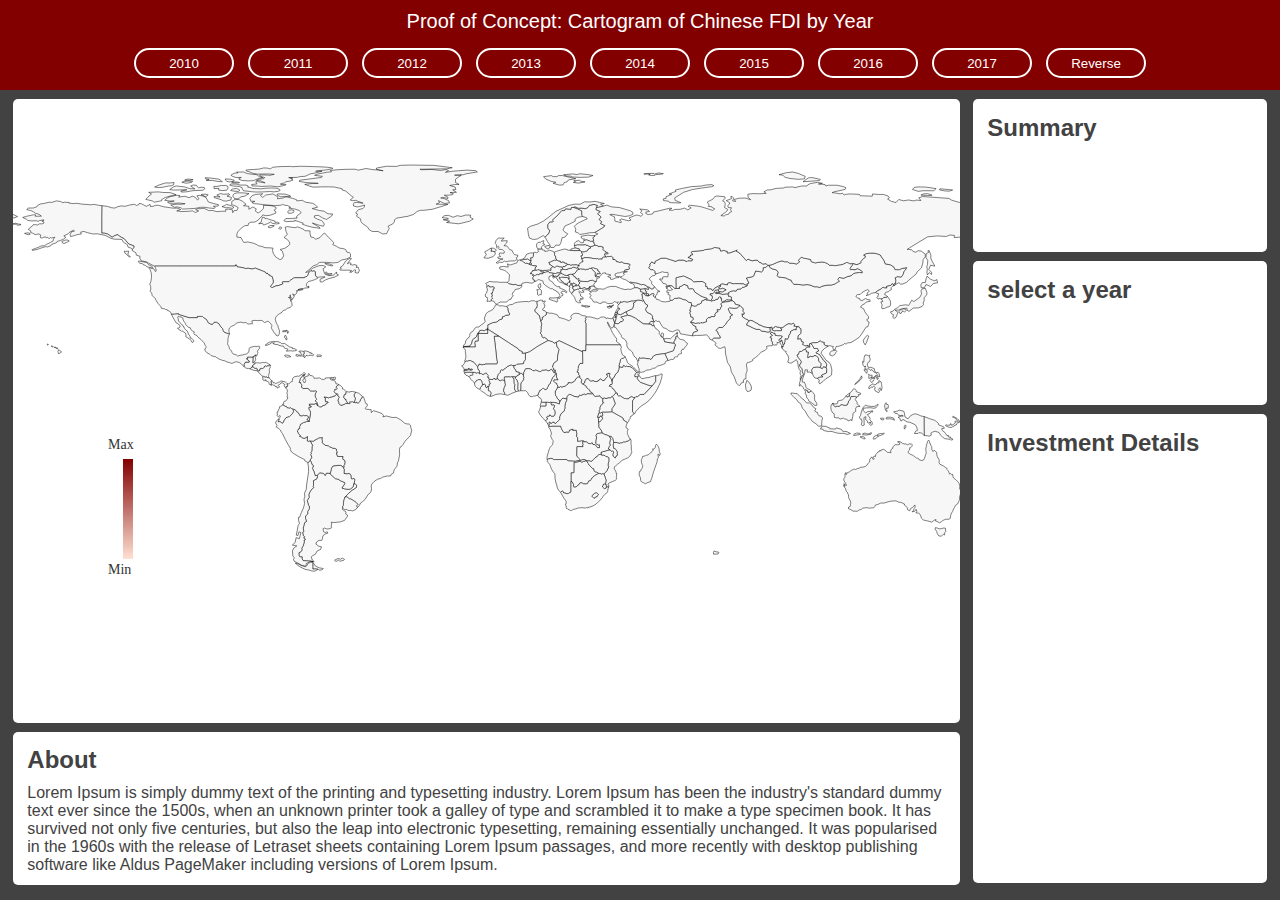
<file: projects/FDI/index.html>
<!DOCTYPE html>
<html>

<head>
  <meta charset="UTF-8">
  <title>Chinese Foreign Investments</title>
   <link rel="stylesheet" type="text/css" href="main.css">
  <style>

  	.country{
  		stroke: black;
  		stroke-width: .5px;
  	}
    .country:hover{
        stroke: #FFFF00;
    }

    .legendText{
        font-size: 14px;
        fill: #333333;
    }

    .country-boundary-inner {
        fill: none;
        stroke: #fff;
        stroke-dasharray: 2,2;
        stroke-linejoin: round;
    }

    .country-boundary-outer {
        fill: none;
        stroke: #efefef;
        stroke-linejoin: round;
    }
    </style>
</head>

<body>
    <div id = "head">
        <div id ="intro">Proof of Concept: Cartogram of Chinese FDI by Year</div>
        <div id = "year">
            <button class = "yearUI" id="2010">2010</button>
            <button class = "yearUI" id="2011">2011</button>
            <button class = "yearUI" id="2012">2012</button>
            <button class = "yearUI" id="2013">2013</button>
            <button class = "yearUI" id="2014">2014</button>
            <button class = "yearUI" id="2015">2015</button>
            <button class = "yearUI" id="2016">2016</button>
            <button class = "yearUI" id="2017">2017</button>
            <button id="reverse">Reverse</button>

        </div>
    </div>

    <div id="container">
        <svg id = "fdi_map"></svg>
        <div id = "about_card" class ="card">
        <h2>About</h2><p>
        Lorem Ipsum is simply dummy text of the printing and typesetting industry. Lorem Ipsum has been the industry's standard dummy text ever since the 1500s, when an unknown printer took a galley of type and scrambled it to make a type specimen book. It has survived not only five centuries, but also the leap into electronic typesetting, remaining essentially unchanged. It was popularised in the 1960s with the release of Letraset sheets containing Lorem Ipsum passages, and more recently with desktop publishing software like Aldus PageMaker including versions of Lorem Ipsum.</p>
        </div>
   </div>
        <div id = "details">
        <div id = "summary_card" class = "card"><h2>Summary</h2> <p id = "summary_text"></p></div>
        <div id = "country_card" class = "card"> 
            <h2 id = "current_year">select a year</h2>
            <h2 id = "country_name"> </h2>
        </div>
        <div id = "invest_card" class = "card">
            <h2>Investment Details</h2>
            <svg id= "pie_chart"></svg>
            <p id = "detail_text"></p>
        </div>
    </div>


<script src="lib/d3.v2.min.js" charset="utf-8"></script>
<script src="lib/topojson.js"></script>
<script src="lib/queue.js"></script>
<script src="lib/cartogram.js"></script>


<script>
    var Default_Color = "#f7f7f7";

    var sizeIsPercent = false;

    var zoom = d3.behavior.zoom()
    .translate([0, 0])
    .scale(1)
    .scaleExtent([1, 8])
    .on("zoom", redraw);

    var distort = d3.select("#distort"),
    pieChart = d3.select("#pie_chart"),
    svg = d3.select("#fdi_map").call(zoom),
    proj = d3.geo.equirectangular().scale(1050),
    path = d3.geo.path()
        .projection(proj),
    countries = svg.append("g")
        .attr("id", "countries")
        .attr("transform", "translate(20, 60)")
        .selectAll("path"),
    carto = d3.cartogram()
        .projection(proj)
        .properties(function(d) {
            return d.properties; 
        }),
    mapData = d3.map(),
    yearlyFDI = d3.map(),
    sectorFDI = d3.map(),
    countrySector = d3.map(),
    geometries,
    topology,
    investScale,
    avgAmount,
    currentCountry = d3.select("#country_name"),
    currentYear = d3.select("#current_year"),
    detailText = d3.select('#detail_text'),
    summaryText = d3.select('#summary_text'),
    maxAmount = 0,
    minAmount = Infinity,
    year = 2016,
    color = d3.scale.linear(),
     t = proj.translate(),
     s = proj.scale();


json();
getTotalFDIs();
addColorLegend();


function redraw() {
    var centX = parseInt(svg.style("width")) / 2;
    var centY = parseInt(svg.style("height")) / 2;
    countries.attr("transform", "translate(" + d3.event.translate + ")scale(" + d3.event.scale + ")");
}

function ready() {
	carto.iterations(6);
    carto.value(function(d) {
        var country = d.properties.name;
        var amount;
        if(sizeIsPercent){
            amount = parseFloat(mapData[country]) / (yearlyFDI[country+year]);
            if(amount == undefined || isNaN(amount) || amount == Infinity) {return 1;}
        } else {
            amount = mapData[d.properties.name]; 
            if(yearlyFDI[country+year] == undefined || isNaN(mapData[country])) {return 1}
        }
        return investScale(amount);
    })

    countries.attr("fill", function(d) {
        var country = d.properties.name;
        var code = d.properties.code;
        var amount;
        if(sizeIsPercent){
            amount = mapData[d.properties.name]; 
            if(yearlyFDI[country+year] == undefined || isNaN(mapData[country])) {return Default_Color;}
        } else {
            amount = parseFloat(mapData[country]) / (yearlyFDI[country+year]);
            if(amount == undefined || isNaN(amount) || amount == Infinity) {return Default_Color;}
        }

        return color(Number(amount)); 
    });

    countries.data(carto(topology, geometries).features);
    countries.transition()
        .attr("d", carto.path);
	currentYear.html(year);

}

function do_normal() {
	var features = carto.features(topology, geometries);
	countries.data(features)
    	.transition()
        .duration(750)
        .attr("d", path);
}


/*--------------------------------------------------------------------- */

d3.selectAll(".yearUI")
	.on("click", function() {
		var currYearButton = d3.select(".currYear");
		if(currYearButton != undefined){ currYearButton.classed("currYear", false);}
		this.className = "currYear";
		updateYear(this.id, false);
        
	})

d3.select("#reverse")
    .on("click", function() {
        sizeIsPercent = !sizeIsPercent;
        var update = sizeIsPercent ? "Size is %" : "Size is $";
        d3.select(this).text(update);
        updateYear(year, true);
    })

function getTotalFDIs(){
	d3.csv("data/world_gdp.csv", function(data) {
		data.forEach(function (gdp){
			for(var i = 2010; i < 2017; i++){
				var tempYear = i.toString();
				if(yearlyFDI[gdp["Country Name"] + tempYear] == undefined){
					yearlyFDI[gdp["Country Name"] + tempYear] = parseInt(Number(gdp[i.toString()]) / 1000000) || 0
				} else {
					yearlyFDI[gdp["Country Name"] + tempYear] += parseInt(Number(gdp[i.toString()]) / 1000000) || 0
				}
			}
		})
	});
}


function json() {
    d3.json("data/world.json", function(data) {
        topology = data
        geometries = topology.objects.countries.geometries.filter(function(g){
            return g.properties.name != "Antarctica";
          });
        var features = carto.features(topology, geometries)
        countries = countries
            .data(features)
            .enter()
            .append("path")
            .attr("class", "country")
            .attr("id", function(d){return d.properties.name;})
            .attr("fill", Default_Color)
            .attr("d", path)
            .on("mouseover", function(d){
            	var amount = (mapData[d.properties.name] || 0);
            	if(amount < 1000) {	amount = amount + " million";} 
                    else { amount = amount / 1000.0 + " billion";}        	

            	var country = d.properties.name;
            	var percent = mapData[country] / (yearlyFDI[country+year]);
            	//console.log(d.properties.name +" percent: " +mapData[country] + " / " + yearlyFDI[country+year] + " = " + percent);
            	percent *= 100;
            	percent = Math.round(100 * percent) / 100;
            	var percent_string = "";
            	if(!isNaN(percent)){ percent_string = " (" + percent + "%)";}
            	currentCountry.html(d.properties.name + ": <br> $" + amount + "<br>" +percent_string);
                updatePieChart(countrySector, geoNames.get(d.Country) || d.properties.name);
                detailText.html(sectorFDI[country]);

            })
            .on("mouseout", function(d){
                currentCountry.html("");
                detailText.html("");
            });
    })
}

var geoNames = d3.map();
geoNames.set("USA", "United States");
geoNames.set("UAE", "United Arab Emirates");
geoNames.set("Russian Federation", "Russia");
geoNames.set("Democratic Republic of the Congo", "Dem. Rep. Congo");
geoNames.set("Equatorial Guinea", "Eq. Guinea");
geoNames.set("Trinidad-Tobago", "Trinidad and Tobago");
geoNames.set("Czech Republic", "Czech Rep.");
geoNames.set("Bosnia", "Bosnia and Herz.");
geoNames.set("South Sudan", "S. Sudan");
geoNames.set("Ivory Coast", "C?te d'Ivoire");

function csv(callback) {
	maxAmount = 0;
    minAmount = Infinity;

    var maxCurrFDI = 0;
    var minCurrFDI = Infinity;
    var totalFDI = 0;
    var country_count = 0;
    var minCountry, maxCountry;
    var minPerCountry, maxPerCountry;

    d3.csv("data/chinese_investment.csv", function(data) {
        data.forEach(function (d){
        	var country = geoNames.get(d.Country) || d.Country;
            if(parseInt(d.Year) != year){ return }
    		country_count++;
            var dollars = d['Quantity in Millions']; 
            //Remove the $ sign and convert to int
            var int_amount = parseInt(dollars.substring(1, dollars.length - 1).replace(/,/g, ''));
            var update_amount = int_amount;
            if(mapData[country] != null) { 
            	update_amount += mapData[country];
            	totalFDI += update_amount;
            }
            mapData[country] = update_amount;
            if(update_amount > maxAmount){maxAmount = update_amount; maxCountry = country;}
            if(update_amount < minAmount){minAmount = update_amount; minCountry = country;}

            aggregateSectors(country, d.Sector, int_amount,countrySector);
        });

        constructDetailsStr(countrySector, sectorFDI);

        data.forEach(function(d){
        	var country = geoNames.get(d.Country) || d.Country;
        	if(yearlyFDI[country+year] != undefined && yearlyFDI[country+year] > 0){
            	var FDI_percent = mapData[country] / (yearlyFDI[country+year]);
            	if(FDI_percent > maxCurrFDI) {maxCurrFDI = FDI_percent; maxPerCountry = country;}
        		if(FDI_percent < minCurrFDI) {minCurrFDI = FDI_percent; minPerCountry = country;}
            }

        });
        avgAmount = totalFDI/ Object.keys(mapData).length;
        
        var invest_text = "Dollar Amounts: <b>$" + moneyToString(minAmount) + "</b> (Multiple) " + "to <b>$" + moneyToString(maxAmount) + "</b> (" + maxCountry + ")";
        var fdi_text = "FDI Range: <b>" + decimalToPercent(minCurrFDI) + "</b> ("+minPerCountry+") to <b>" + decimalToPercent(maxCurrFDI) + "</b> ("+maxPerCountry+")";
        summaryText.html(invest_text + "<br><br>" + fdi_text);
        
        investScale = d3.scale.linear();
        if(sizeIsPercent){
            color.domain([minAmount, 5000,maxAmount])
            .range(["#fee0d2","#cb181d","#820000"]); 

            investScale.domain([minCurrFDI, maxCurrFDI])
            .range([1, 500]);
        } else {
            color.domain([0, 0.01, .1, maxCurrFDI])
            .range(["#fee0d2","#ff7c7c","#cb181d","#820000"]);

            investScale.domain([minAmount, maxAmount])
            .range([1, 750]);
        }


        var maxLegend = sizeIsPercent ? moneyToString(maxAmount) : decimalToPercent(maxCurrFDI);
        var minLegend = sizeIsPercent ? moneyToString(minAmount) : decimalToPercent(minCurrFDI);

        d3.select("#maxLegend").html(maxLegend);
        d3.select("#minLegend").html(minLegend);  
        callback()

    });

}





/*-------------------------Helpers----------------------------------*/

var pieColor = d3.scale.linear()
        .domain([0, 1.57, 6.283])
        .range(["#ffeda0","#feb24c","#820000"])

function updatePieChart(countrySector, countryName){
    var width = parseInt(pieChart.style("width"));
    var height = parseInt(pieChart.style("height"));
    pieChart.html("");
    var arc = d3.svg.arc()
        .outerRadius(height / 3)
        .innerRadius(0);

    var labelArc = d3.svg.arc()
        .outerRadius(1000)
        .innerRadius(500);

    var labelr = 90;

    var pie = d3.layout.pie()
        .sort(null)
        .value(function(d) {return countrySector[d]});

    var pies = pieChart
        .attr("width", "100%")
        .attr("height", "" + 200 + "px")
        .append("g")
        .attr("transform", "translate(" + (width/2) +", " + (height/2) +")");
    var g = pies.selectAll(".arc")
        .data(pie(Object.keys(countrySector).filter(country => country.split('-')[0] == countryName)))
        .enter().append("g").attr("class", "arc");

    g.append("path")
        .attr("d", arc)
        .style("fill", function(d){ var deltaRad = d.endAngle - d.startAngle; return pieColor(deltaRad);});
    g.append("text")
        .attr("transform", function(d) { 
            var c = arc.centroid(d),
            x = c[0],
            y = c[1],
            // pythagorean theorem for hypotenuse
            h = Math.sqrt(x*x + y*y);
            return "translate(" + (x/h * labelr) +  ',' +  (y/h * labelr) +  ")"; 
            //return "translate(" + labelArc.centroid(d) + ")";
        })
        .text(function(d) { return d.data.split("-")[1];})
        .style("fill", "#424242")
        .attr("text-anchor", function(d) {
            // are we past the center?
            return (d.endAngle + d.startAngle)/2 > Math.PI ? "end" : "start";
        });
}

//Aggregate rows of FDI and sort by sector
function aggregateSectors(country, sector, dollars, countrySector){
    var sectorKey = country +"-"+ sector;
    var sectorValue = dollars;
    if (sectorKey in countrySector){sectorValue += countrySector[sectorKey]}
    countrySector[sectorKey] = sectorValue;
}

//Convert sector FDI values into one string per country. This string will be
//displayed as 'investment details.'
function constructDetailsStr(countrySector, sectorFDI){
    for (var key in countrySector) {
        var country_str = key.split('-')[0];
        var new_sector = key.split('-')[1] + ": $" +moneyToString(countrySector[key]);
        if (country_str in sectorFDI) {new_sector = sectorFDI[country_str] + " <br><br>" +new_sector;}
        sectorFDI[country_str] = new_sector;
    }
}

function decimalToPercent(num) {
    return (num*100).toFixed(3) + "%"
}

function addColorLegend(){
    var defs = svg.append("defs");

    var gradient = defs.append("linearGradient")
       .attr("id", "svgGradient").attr("x1", "0%").attr("x2", "0%")
        .attr("y1", "100%").attr("y2", "0%");
    gradient.append("stop").attr('class', 'start').attr("offset", "0%")
        .attr("stop-color", "#fee0d2").attr("stop-opacity", 1);
    gradient.append("stop").attr('class', 'end').attr("offset", "100%")
        .attr("stop-color", "#820000").attr("stop-opacity", 1);

    var g = svg.append("g").attr("class", "key").attr("transform", "translate(100, 350)");
    g.append('rect').attr("width", 10).attr("height", 100).attr("x", 10)
        .attr("y", 10).attr("fill", "url(#svgGradient)");
    g.append('text').attr("id", "maxLegend").attr('class', "legendText")
        .attr("x", -5).attr("y", 00).html("Max");
    g.append('text').attr("id", "minLegend").attr('class', "legendText").attr("x", -5)
        .attr("y", 125).html("Min");
}

function moneyToString(amount) {
    return (amount < 1000) ? amount + " million" : amount / 1000.0 + " billion";
}

function updateYear(newYear, isRevert) {
	if(year === newYear && !isRevert) {return;}
	do_normal();	
	year = newYear;
	currentYear.html("loading...");
	mapData = d3.map();
    countrySector = d3.map();
    sectorFDI = d3.map();
	setTimeout(function(){
		queue()
        .defer(csv)
        .awaitAll(ready);
    }, 500)
}
</script>
</body>

</html>
</file>
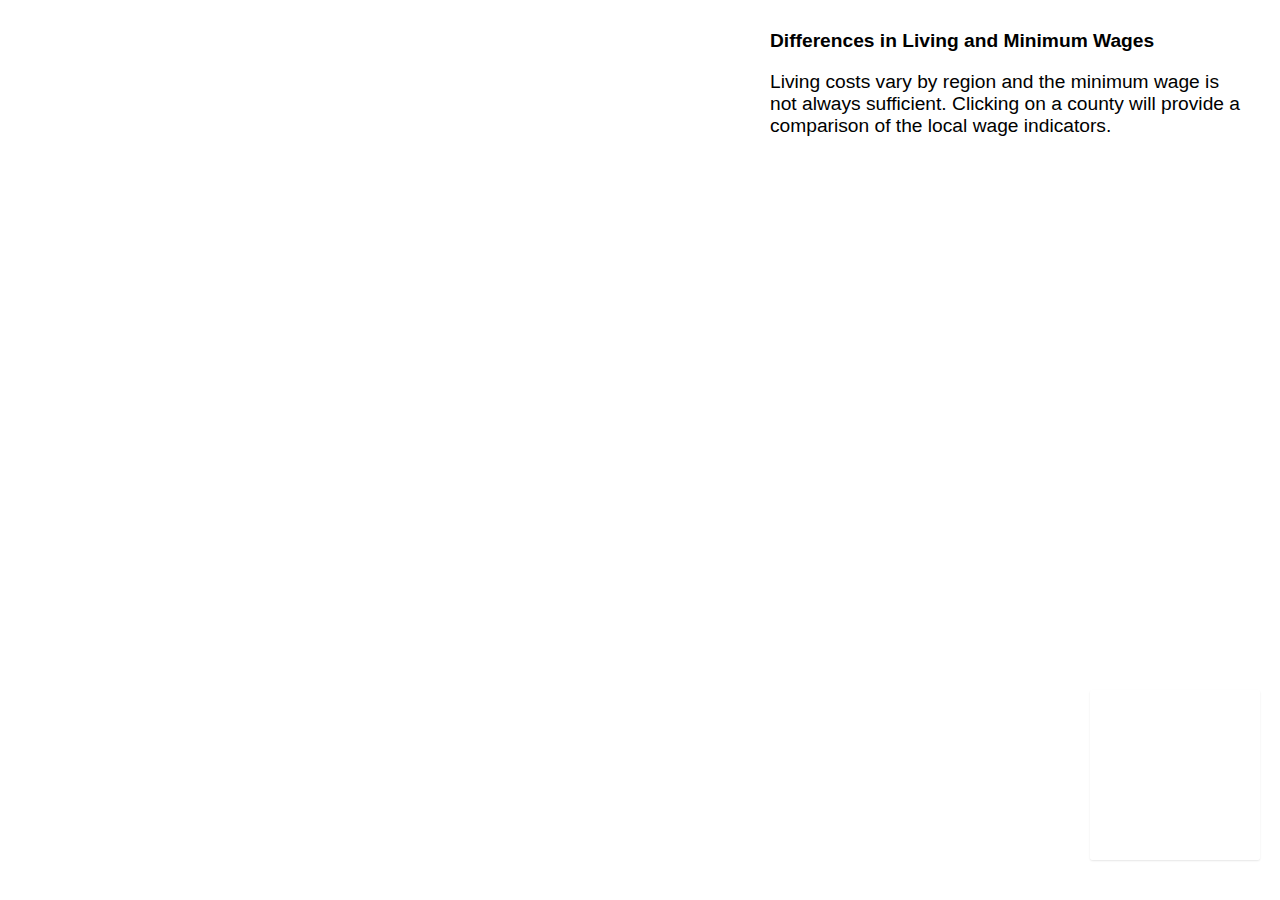
<file: projects/living_wage/index.html>
<!DOCTYPE html>
<html>
<head>
    <meta charset='utf-8' />
    <title></title>
    <meta name='viewport' content='initial-scale=1,maximum-scale=1,user-scalable=no' />
    <link href="https://fonts.googleapis.com/css?family=Open+Sans" rel="stylesheet">
    <script src='https://api.tiles.mapbox.com/mapbox-gl-js/v0.44.1/mapbox-gl.js'></script>
    <link href='https://api.tiles.mapbox.com/mapbox-gl-js/v0.44.1/mapbox-gl.css' rel='stylesheet' />
    <style>
      body {
        margin: 0;
        padding: 0;
      }

		#map {
	    	position: absolute;
		    top: 0;
		    bottom: 0;
		    width: 100%;
	  	}

	    #legend {
		    padding: 10px;
		    box-shadow: 0 1px 2px rgba(0,0,0,0.10);
		    line-height: 18px;
		    height: 150px;
		    margin-bottom: 40px;
		    width: 150px;
		}

		.map-overlay {
		    position: absolute;
		    bottom: 0;
		    right: 0;
		    background: rgba(255, 255, 255, 0.8);
		    margin-right: 20px;
		    font-family: Arial, sans-serif;
		    overflow: auto;
		    border-radius: 3px;
		}

		#features {
		    top: 0;
		    height: 150px;
		    margin-top: 20px;
		    width: 500px;
		}

		#legend div {
			margin-bottom: 10px;
		}

		.legend-key {
		    display: inline-block;
		    border-radius: 20%;
		    width: 15px;
		    height: 15px;
		    margin-right: 5px;
		}

		#pd, h2,
		h3 {
		  margin: 10px;
		  font-size: 1.2em;
		}

		h3 {
		  font-size: 1em;
		}
    </style>
</head>
<body>

<div id='map'></div>
<div class='map-overlay' id='features'><h2>Differences in Living and Minimum Wages</h2><div id='pd'><p> Living costs vary by region and the minimum wage is not always sufficient. Clicking on a county will provide a comparison of the local wage indicators. </p></div></div>
<div class='map-overlay' id='legend'></div>
<script>


	mapboxgl.accessToken = 'pk.eyJ1IjoiZnJhbmtoYW45NSIsImEiOiJjamUwaWNweWQxNG94MzNwOTYxY2ZsMWd4In0.fjPGUVDBBLxHXbBwgFTxyA';
	var map = new mapboxgl.Map({
	      container: 'map',
	      style: 'mapbox://styles/frankhan95/cjehi444204642snzpjbcfrmg',
	      center: [-96, 37.8],
	      zoom: 3
	    });

  map.on('load', function () {
  	

    map.addLayer({
          'id': 'counties',
          'type': 'fill',
          'source': {
              'type': 'geojson',
              'data': 'USA_Wages.geojson'
          },
          'paint': {
              'fill-color': 'rgba(200, 100, 240, 0.0)',
              'fill-outline-color': 'rgba(255, 255, 255, 0.2)'
          }
     });

    map.on('click', 'counties', function (e) {
    	var html = "<b>"+e.features[0].properties.county + "</b><br>Wages<br> ";
    	var diff = "<b>Diff: " + e.features[0].properties['Living_Dif'] + " USD <br></b>"; 
    	var living = "Living: "  + e.features[0].properties.living + " USD <br>"; 
    	var minimum = "Minimum: "  + e.features[0].properties.min + " USD <br>"; 
    	html = html + living + minimum + diff; 
        new mapboxgl.Popup()
            .setLngLat(e.lngLat)
            .setHTML(html)
            .addTo(map);
      });

	var layers = ['-$10 to -$7.75', '-$7.5 to -$5.25', '-$5 to -$2.75', '-$2.5 to -$0.25', 'More than $0'];
	var colors = ['#472575', '#37598c', '#23898d', '#32b57a', '#b7dd29'];

    for (i = 0; i < layers.length; i++) {
	  var layer = layers[i];
	  var color = colors[i];
	  var item = document.createElement('div');
	  var key = document.createElement('span');
	  key.className = 'legend-key';
	  key.style.backgroundColor = color;

	  var value = document.createElement('span');
	  value.innerHTML = layer;
	  item.appendChild(key);
	  item.appendChild(value);
	  legend.appendChild(item);
	}
  });
</script>

</body>
</html>
</file>
<file: projects/FDI/main.css>
body{
	margin: 0;
	background-color: black;
}

#fdi_map {
    display: block;
    height: 77%;
    /*background-color: #1b1b51;*/
    background-color: white;
    width: 100%;
    border-radius: 5px;
    cursor: move;

}

button{
	/*background: linear-gradient(#b7b7b7,#939393); */
	border: 2px solid white;
    color: white;
    /*padding: 5px 30px;*/
    text-align: center;
    text-decoration: none;
    display: inline-block;
    width: 100px;
    height: 30px;
    margin: 5px;
    border-radius: 20px;
    background: #820000;
    -webkit-transition-duration: 0.2s; /* Safari */
    transition-duration: 0.2s;
    cursor: pointer;
    
}

button:hover, button:active, .currYear{
	/*background: linear-gradient(#606060,#606060);*/
	background: white;
	color: #820000;
}

#container {
    width: 74%;
    float: left;
    display: block;
    margin-left: 1%;
}

#container, #details{
	height: 90vh;
}

#current_year, #country_name{
	
}

#head{
	height: 10vh;
	width: 100%;
	background-color: #820000;
}

#year{
    overflow: hidden;
    padding: 10px;
    text-align: center;
}

body, #details{
	background-color: #424242;
}

#summary_card {
    height: 16vh;
}

#details{
	float: right;
	width: 23%;
    margin-right: 1%;
}

#detail_text{
    line-height: 10px;
    font-size: 16px;
}

#country_card{
	height: 15vh;
    
}

.card {
	background-color: white;
	border-radius: 5px;
    padding: .5vh;
}

#intro {
    font-size: 20px;
    color: white;
    padding-top: 10px;
    text-align: center;
    font-family: arial;
}

#invest_card{
	height: 51.1vh;
}

h2, .card p {
	margin: 10px;
	color: #424242;
	font-family: Arial;
}

#head, #summary_card {
    overflow: hidden;
}

#about_card, .card, svg{
	margin-top: 1vh;
}

#about_card {
    height: 16vh;
    background: white;
    border-radius: 5px;
}
</file>
